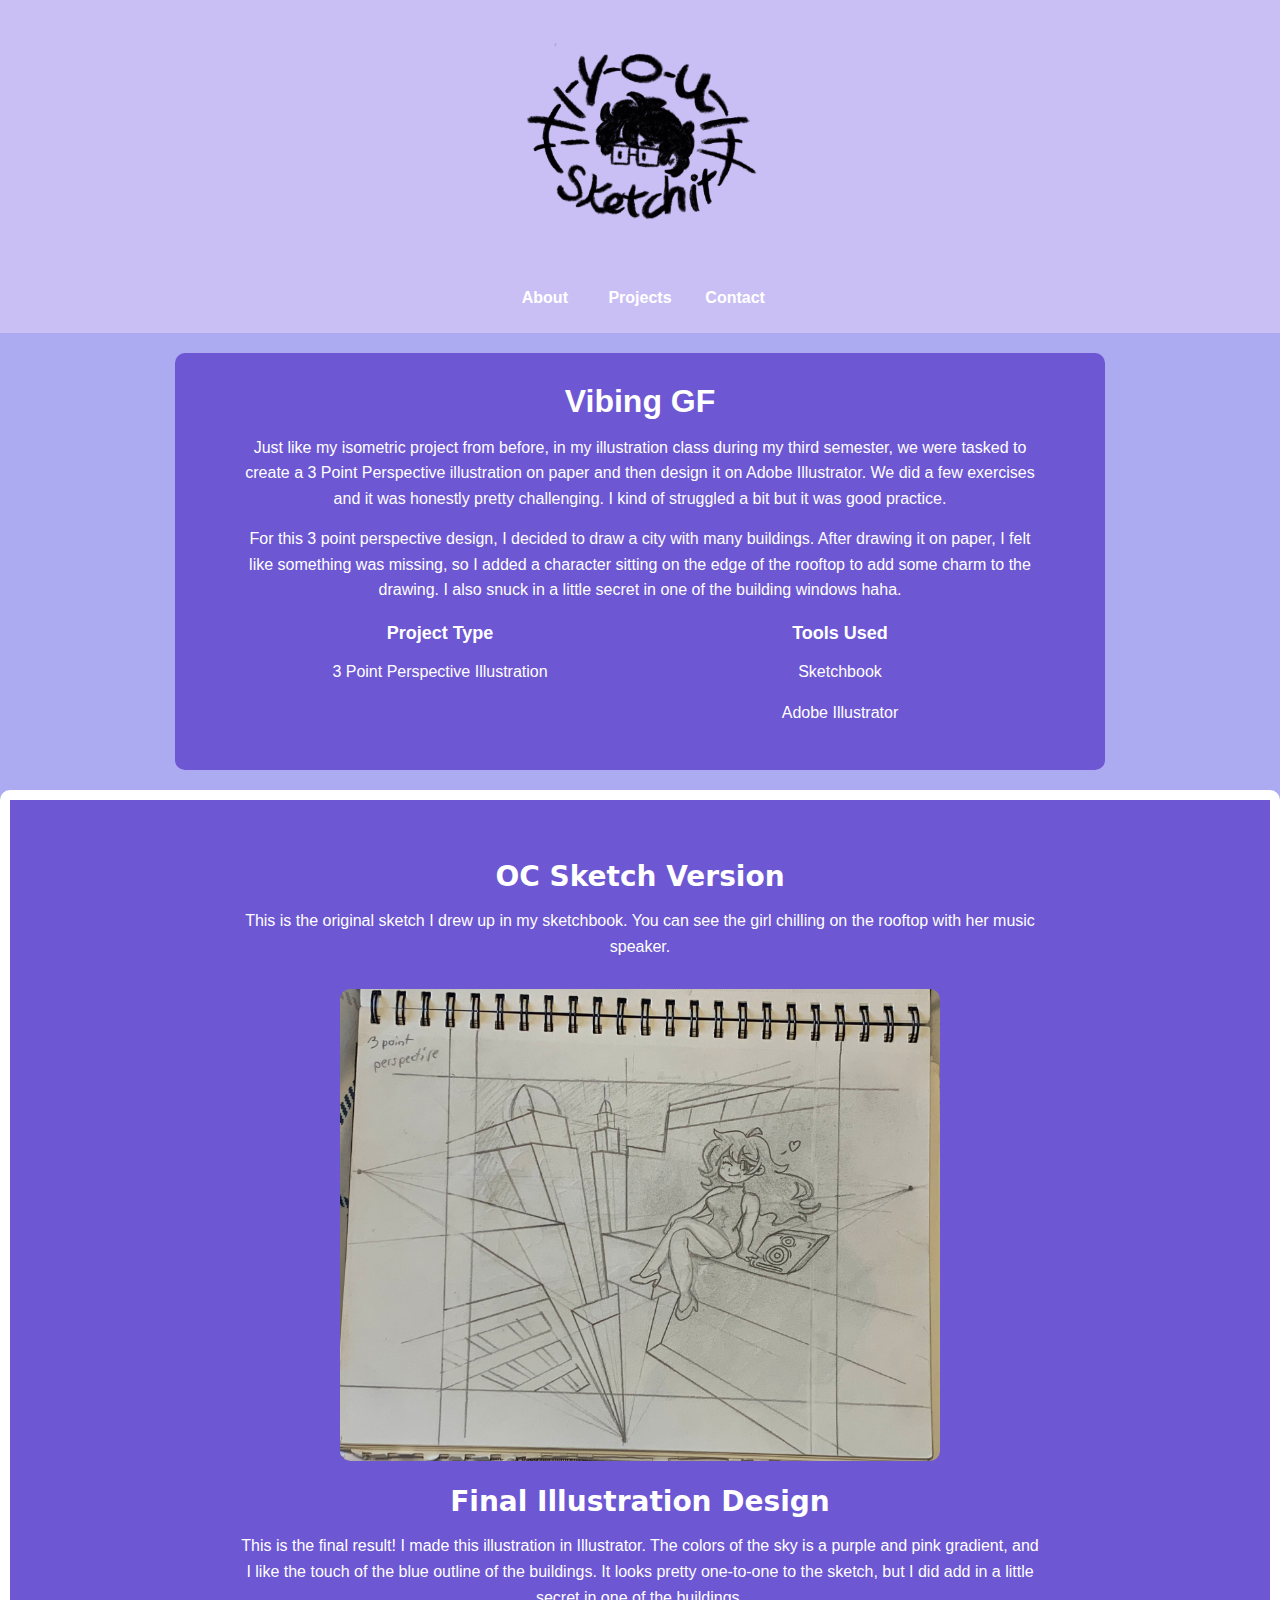
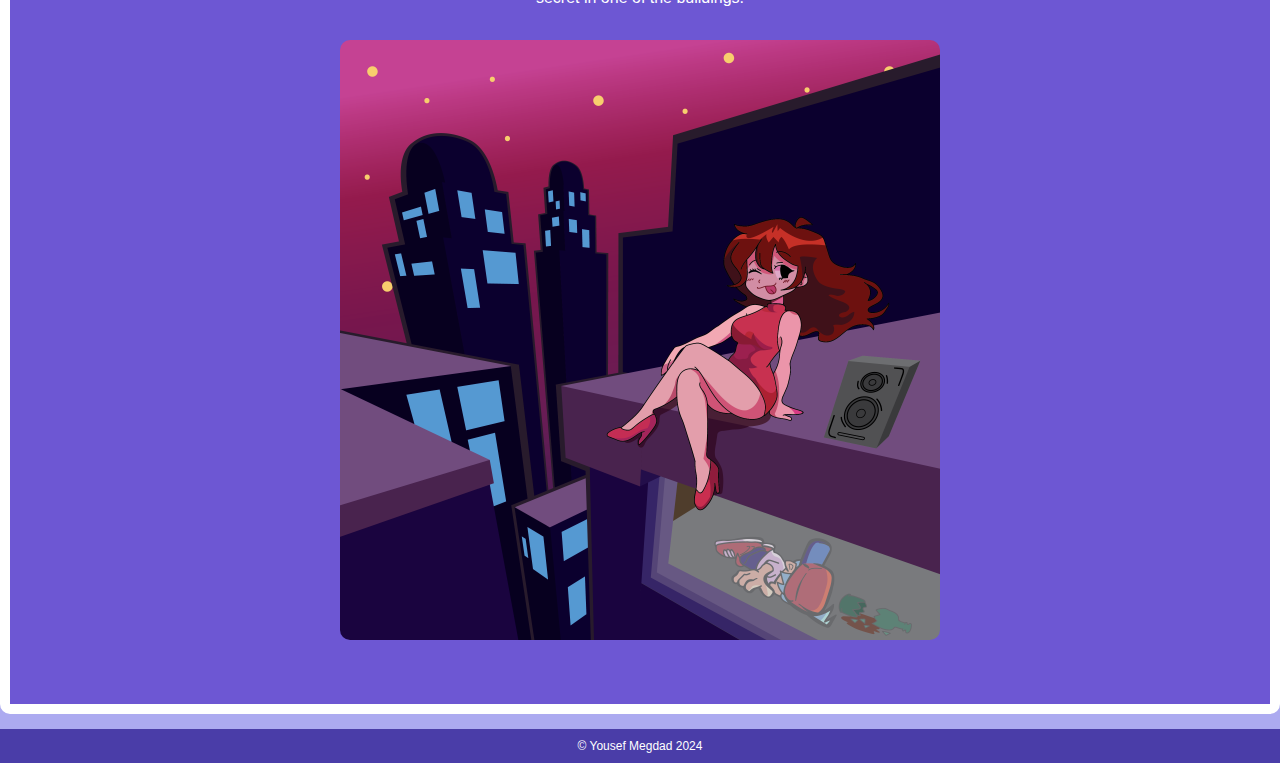
<file: projects/3point.html>
<!DOCTYPE html>
<html lang="en">
  <head>
    <meta charset="UTF-8" />
    <meta name="viewport" content="width=device-width, initial-scale=1.0" />
    <title>3 Point Perspective</title>
    <link rel="preconnect" href="https://fonts.googleapis.com">
<link rel="preconnect" href="https://fonts.gstatic.com" crossorigin>
<link href="https://fonts.googleapis.com/css2?family=Chewy&family=Pacifico&family=Quicksand:wght@300..700&display=swap" rel="stylesheet">
    <link rel="preconnect" href="https://fonts.googleapis.com">
    <link rel="stylesheet" href="../css/projects.css" />

  </head>

  <body>
    <header>
      <img src="./imgs/You_Sketchit logo web.png" alt="logo" />
      <nav>
        <ul>
          <li><a href="../index.html">About</a></li>
          <li><a href="./Projects.html">Projects</a></li>
          <li><a href="../index.html">Contact</a></li>
        </ul>
      </nav>
    </header>

    <main>
      <section class="project-section">
        <div class="project-content">
          <div class="description">
            <h1>Vibing GF</h1>
            <p>
              Just like my isometric project from before, in my illustration class during my third semester, we were tasked to create a 3 Point Perspective illustration on paper and then design it on Adobe Illustrator. 
              We did a few exercises and it was honestly pretty challenging. I kind of struggled a bit but it was good practice.
            </p>
            <p>
              For this 3 point perspective design, I decided to draw a city with many buildings. After drawing it on paper, I felt like something was missing, so I added a character sitting on the edge of the rooftop to add some charm to the drawing. I also snuck in a little secret in one of the building windows haha.
            </p>
            <div class="details">
              <div>
                <h3>Project Type</h3>
                <p>3 Point Perspective Illustration</p>
              </div>
              <div>
                <h3>Tools Used</h3>
                <p>Sketchbook</p>
                <p>Adobe Illustrator</p>
              </div>
            </div>
          </div>
        </div>
      </section>
    
      <section class="illustration-section">
        <div class="illustration">
          <h2>OC Sketch Version</h2>
          <p>This is the original sketch I drew up in my sketchbook. You can see the girl chilling on the rooftop with her music speaker.</p>
          <img src="./imgs/3P perspective sketch.jpg" alt="OC Sketch Version">
        </div>
        <div class="illustration">
          <h2>Final Illustration Design</h2>
          <p>
            This is the final result! I made this illustration in Illustrator. 
            The colors of the sky is a purple and pink gradient, and I like the touch of the blue outline of the buildings. 
            It looks pretty one-to-one to the sketch, but I did add in a little secret in one of the buildings.
          </p>
          <img src="./imgs/Yousefs_3_point_perspective-01.png" alt="Final Illustration Design">
        </div>
      </section>
    </main>

    <footer>
      <section>
      <section style="font-size: 12px">
        &copy; Yousef Megdad 2024
      </section>
    </footer>

  </body>
</html>
</file>
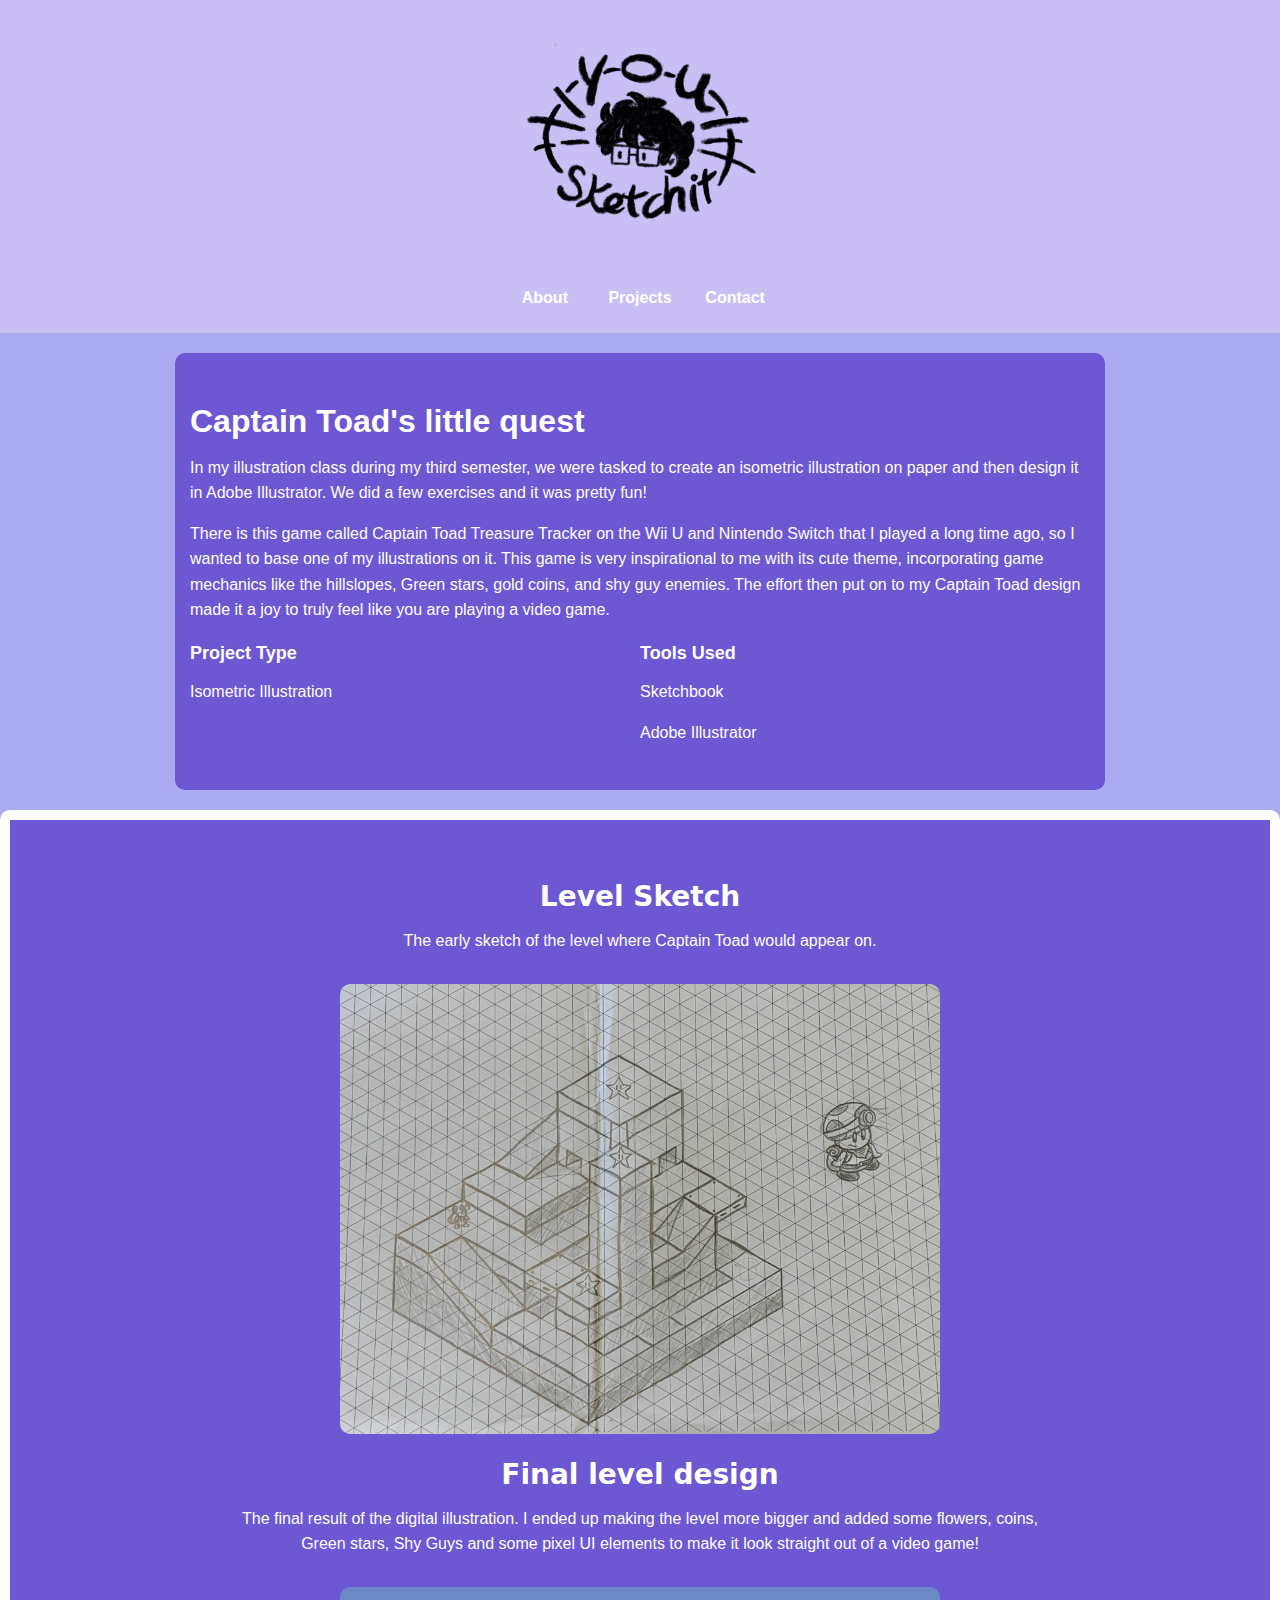
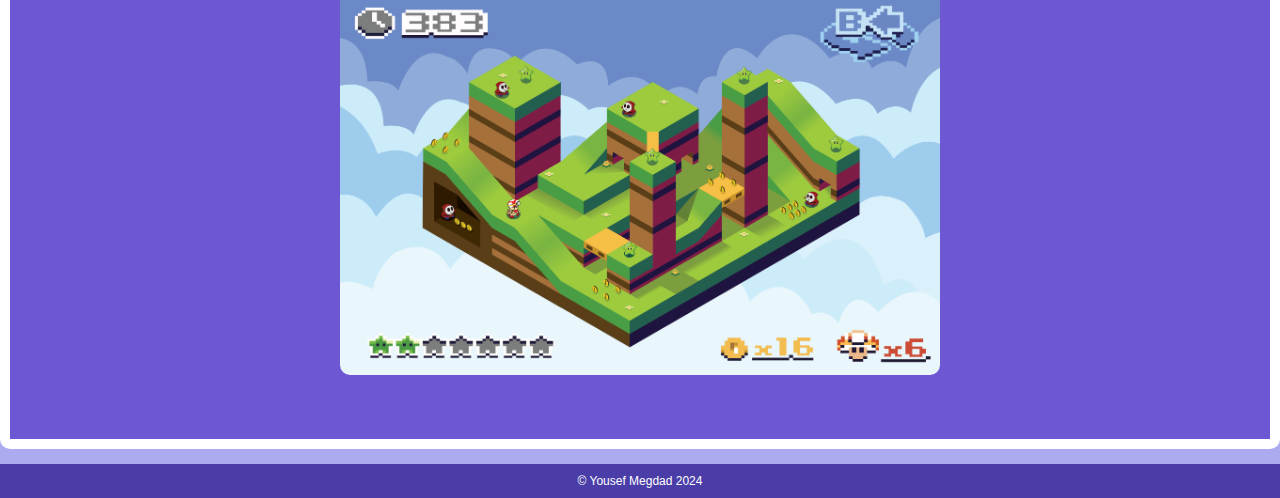
<file: projects/Isometric.html>
<!DOCTYPE html>
<html lang="en">
  <head>
    <meta charset="UTF-8" />
    <meta name="viewport" content="width=device-width, initial-scale=1.0" />
    <title>Isometric illustration</title>
    <link rel="preconnect" href="https://fonts.googleapis.com">
<link rel="preconnect" href="https://fonts.gstatic.com" crossorigin>
<link href="https://fonts.googleapis.com/css2?family=Chewy&family=Pacifico&family=Quicksand:wght@300..700&display=swap" rel="stylesheet">
    <link rel="preconnect" href="https://fonts.googleapis.com">
    <link rel="stylesheet" href="../css/projects.css" />

  </head>

  <body>
    <header>
      <img src="./imgs/You_Sketchit logo web.png" alt="logo" />
      <nav>
        <ul>
          <li><a href="../index.html">About</a></li>
          <li><a href="./Projects.html">Projects</a></li>
          <li><a href="../index.html">Contact</a></li>
        </ul>
      </nav>
    </header>

    <main>
      <section class="project-section">
        <div class="project-description">
          <h1>Captain Toad's little quest</h1>
          <p>
            In my illustration class during my third semester, we were tasked to create an isometric illustration on paper and then design it in Adobe Illustrator. We did a few exercises and it was pretty fun!
          </p>
          <p>
            There is this game called Captain Toad Treasure Tracker on the Wii U and Nintendo Switch that I played a long time ago, so I wanted to base one of my illustrations on it. This game is very inspirational to me with its cute theme, incorporating game mechanics like the hillslopes, Green stars, gold coins, and shy guy enemies. The effort then put on to my Captain Toad design made it a joy to truly feel like you are playing a video game.
          </p>
          <div class="details">
            <div>
              <h3>Project Type</h3>
              <p>Isometric Illustration</p>
            </div>
            <div>
              <h3>Tools Used</h3>
              <p>Sketchbook</p>
              <p>Adobe Illustrator</p>
            </div>
          </div>
        </div>
      </section>
    
      <section class="illustration-section">
        <div class="illustration">
          <h2>Level Sketch</h2>
          <p>The early sketch of the level where Captain Toad would appear on.</p>
            <img src="./imgs/Isometric sketch.jpg" alt="Level sketch" />
          </div>
        </div>
    
        <div class="illustration">
          <h2>Final level design</h2>
          <p>
            The final result of the digital illustration. I ended up making the level more bigger and added some flowers, coins, Green stars, Shy Guys and some pixel UI elements to make it look straight out of a video game!
          </p>
            <img src="./imgs/Isometric_Level_drawing-01.png" alt="Final level design" />
          </div>
        </div>
      </section>
    </main>

    <footer>
      <section>
      <section style="font-size: 12px">
        &copy; Yousef Megdad 2024
      </section>
    </footer>

  </body>
</html>
</file>
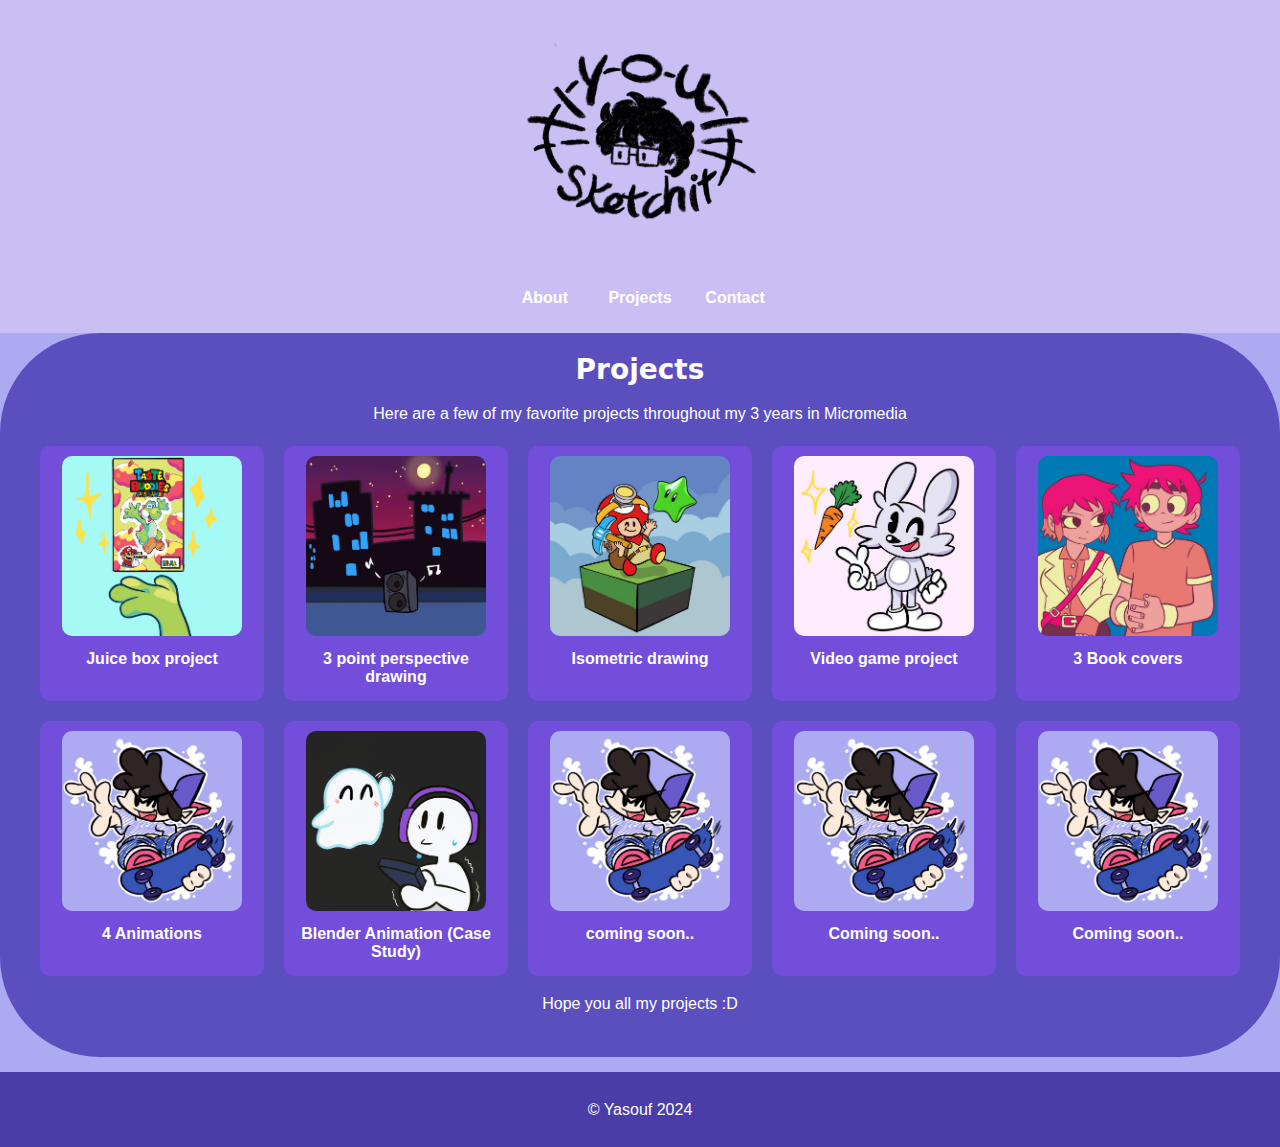
<file: projects/Projects.html>
<!DOCTYPE html>
<html lang="en">
<head>
    <meta charset="UTF-8">
    <meta name="viewport" content="width=device-width, initial-scale=1.0">
    <title>Portfolio projects page</title>
	<link rel="preconnect" href="https://fonts.googleapis.com">
<link rel="preconnect" href="https://fonts.gstatic.com" crossorigin>
<link href="https://fonts.googleapis.com/css2?family=Chewy&family=Pacifico&family=Quicksand:wght@300..700&display=swap" rel="stylesheet">
    <link rel="stylesheet" href="../css/projects.css">
</head>
<body>
    
<header>
	<img src="./imgs/You_Sketchit logo web.png" alt="logo" />
    <nav>
        <ul>
            <li><a href="../index.html">About</a></li>
          <li><a href="./Projects.html">Projects</a></li>
          <li><a href="../index.html">Contact</a></li>
        </ul>
    </nav>
</header>


<main>
    <section class="projects">
		<h2>Projects</h2>
		<p>Here are a few of my favorite projects throughout my 3 years in Micromedia</p>
		<div class="projects-grid">
		  <!-- Juice Box Project -->
		  <div class="project-item">
			<a href="./JuiceBox.html">
			  <img src="./imgs/YoshiJuiceBoxThumbnail.jpg" alt="Juice box project">
			  <h3>Juice box project</h3>
			</a>
		  </div>
		  <!-- 3-Point Perspective Drawing -->
		  <div class="project-item">
			<a href="./3point.html">
			  <img src="./imgs/3PPerspectiveThumbnail.jpg" alt="3 point perspective drawing">
			  <h3>3 point perspective drawing</h3>
			</a>
		  </div>
		  <!-- Isometric Drawing -->
		  <div class="project-item">
			<a href="./Isometric.html">
			  <img src="./imgs/IsometricThumbnail.jpg" alt="Isometric drawing">
			  <h3>Isometric drawing</h3>
			</a>
		  </div>
		  <!-- Video Game Project -->
		  <div class="project-item">
			<a href="./Game.html">
			  <img src="./imgs/LuckyGameThumbnail.jpg" alt="Video game project">
			  <h3>Video game project</h3>
			</a>
		  </div>
		  <!-- 3 Book Covers -->
		  <div class="project-item">
			<a href="./BookCovers.html">
			  <img src="./imgs/BookCoversThumbnail.jpg" alt="3 Book covers">
			  <h3>3 Book covers</h3>
			</a>
		  </div>
		  <!-- 4 Animations -->
		  <div class="project-item">
			<a href="./4animations.html">
			  <img src="./imgs/4animationsThumbnail.jpg" alt="4 Animations">
			  <h3>4 Animations</h3>
			</a>
		  </div>
		   <!-- Blender Animation -->
		   <div class="project-item">
			<a href="./Blender.html">
			  <img src="./imgs/Blender_Animation_Thumbnail.png" alt="Blender Animation">
			  <h3>Blender Animation (Case Study)</h3>
			</a>
		  </div>
		  <!-- Magazine cover -->
		  <div class="project-item">
			<a href="">
			  <img src="./imgs/4animationsThumbnail.jpg" alt="Fresh">
			  <h3>coming soon..</h3>
			</a>
		  </div>
		   <!-- Epub book -->
		   <div class="project-item">
			<a href="">
			  <img src="./imgs/4animationsThumbnail.jpg" alt="2 braincells half a thought">
			  <h3>Coming soon..</h3>
			</a>
		  </div>
		   <!-- Hidden Gems -->
		   <div class="project-item">
			<a href="">
			  <img src="./imgs/4animationsThumbnail.jpg" alt="Hidden Gems Brand Guide">
			  <h3>Coming soon..</h3>
			</a>
		  </div>
		</div>
		<p>Hope you all my projects :D</p>
	  </section>
	  <footer>
		<p class="copyright">&copy; Yasouf 2024</p>
	  </footer>
</main>
</body>
</html>
</file>
<file: css/projects.css>
html {
  scroll-behavior: smooth;
}

body {
  margin: 0;
  font-family: "Quicksand", sans-serif;
  background-color: #ACAAF0;
}

h2 {
  font-family: "Chewy", system-ui;
  font-size: 3rem;
  margin: 2rem 0;
  color: #ffffff;
}

h4 {
  font-family: "Chewy", system-ui;
  font-size: 3rem;
  padding: 0 2rem;
  margin: 2rem 0;
  color: #000000;
  margin-top: 100px;
}

.reveal {
  position: relative;
  transform: translateY(100px);
  transition: all 1s ease;
}

.reveal.active {
  transform: translateY(0px);
  opacity: 1;
}

/*header*/

header {
  display: grid;
  grid-template-columns: 1fr;
  justify-items: center;
  align-items: center;
  width: 100%;
  padding-top: 1rem;
}

header img {
  max-width: 350px;
  transform: scaleX(1);
}


header nav ul {
  list-style: none;
  padding: 0;
  display: grid;
  grid-template-columns: repeat(3, 1fr);
  align-items: center;
  justify-items: center;
  margin: 0;
}

header nav ul li a {
  position: relative;
  font-weight: 700;
  display: block;
  margin: 1rem;
  /* padding: 1rem; */
  color: #ffffff;
  text-decoration: none;
}

header a::before {
  content: "";
  position: absolute;
  top: 140%;
  /* top: 90%; */
  left: 0;
  width: 0;
  height: 2px;
  background: #ffffff;
  transition: 0.3s;
}

header a:hover::before {
  width: 100%;
}

/* Projects Section */
.projects {
  background-color: #5b4fbf; /* Purple background */
  color: #fff;
  text-align: center;
  padding: 20px;
  border-radius: 100px;
}

.projects h2 {
  font-family: "Chewy", system-ui;
  font-size: 28px;
  margin-bottom: 10px;
}

.projects p {
  font-family: 'Arial', sans-serif;
  font-size: 16px;
  margin-bottom: 20px;
}

.projects-grid {
  display: grid;
  grid-template-columns: repeat(auto-fit, minmax(200px, 1fr));
  gap: 20px;
  margin: 0 auto;
  max-width: 1200px;
}

.project-item {
  background-color: #724edb; /* Lighter purple for cards */
  border-radius: 10px;
  padding: 10px;
  text-align: center;
  transition: transform 0.3s, box-shadow 0.3s;
}

.project-item:hover {
  transform: translateY(-5px);
  box-shadow: 0px 4px 10px rgba(0, 0, 0, 0.3);
}

.project-item img {
  width: 100%;
  height: auto;
  border-radius: 10px;
  transition: transform 0.3s;
}

.project-item img:hover {
  transform: scale(1.05);
}

.project-item h3 {
  font-size: 16px;
  color: #fff;
  margin-top: 10px;
}

.project-item a {
  text-decoration: none;
  color: inherit;
}

body {
  font-family: 'Arial', sans-serif;
  margin: 0;
  padding: 0;
  background-color: #ACAAF0;
  color: #4A3DA8;
}

header {
  background-color: #CABFF5;
  padding: 10px 0;
  text-align: center;
}

.navbar {
  list-style: none;
  margin: 0;
  padding: 0;
  display: flex;
  justify-content: center;
  gap: 20px;
}

.navbar li {
  display: inline;
}

.navbar a {
  text-decoration: none;
  color: #ffffff;
  font-weight: bold;
}

h1, h2, h3 {
  margin: 0;
}

h1 {
  font-size: 36px;
  color: #ffffff;
}

h2 {
  font-size: 28px;
  color: #ffffff;
  margin-bottom: 10px;
}

h3 {
  font-size: 18px;
  margin-bottom: 5px;
}

p {
  font-size: 16px;
  line-height: 1.6;
  margin-top: 15px;
  margin-bottom: 15px;
}

.project-section {
  background-color: #d3c4f3;
  padding: 40px 20px;
}

.project-content {
  max-width: 800px;
  margin: 0 auto;
}

.details {
  display: flex;
  justify-content: space-between;
  margin-top: 20px;
}

.details div {
  flex: 1;
}

.details h3 {
  color: #ffffff;
}

.illustration-section {
  padding: 40px 20px;
  background-color: #6d57d3;
  border: 10px solid rgb(255, 255, 255);
  border-radius: 10px;
}

.illustration {
  max-width: 800px;
  margin: 20px auto;
  text-align: center;
}

.illustration img {
  width: 100%;
  max-width: 600px;
  border-radius: 10px;
  margin-top: 15px;
}

.illustration p {
  font-size: 16px;
  color: #ffffff;
}

/* Section Styling */
.project-section {
  background-color: #6D57D3;
  color: #ffffff;
  padding: 30px 15px;
  text-align: center;
  border-radius: 10px;
  margin: 20px auto;
  width: 90%;
  max-width: 900px;
}

.project-section h1 {
  font-size: 32px;
}

.project-description {
  text-align: left;
  margin-top: 20px;
}

img {
  max-width: 180px;
  width: 100%;
  animation: bounce 2s ease infinite, fade 2s ease;
}

  /* Footer Section */
footer {
background-color: #4A3DA8;
color: white;
text-align: center;
padding: 10px 0;
font-size: 14px;
margin-top: 15px;
}

/* Responsive Design */
@media (max-width: 600px) {
.skills {
  flex-direction: column;
  text-align: center;
}}
</file>
